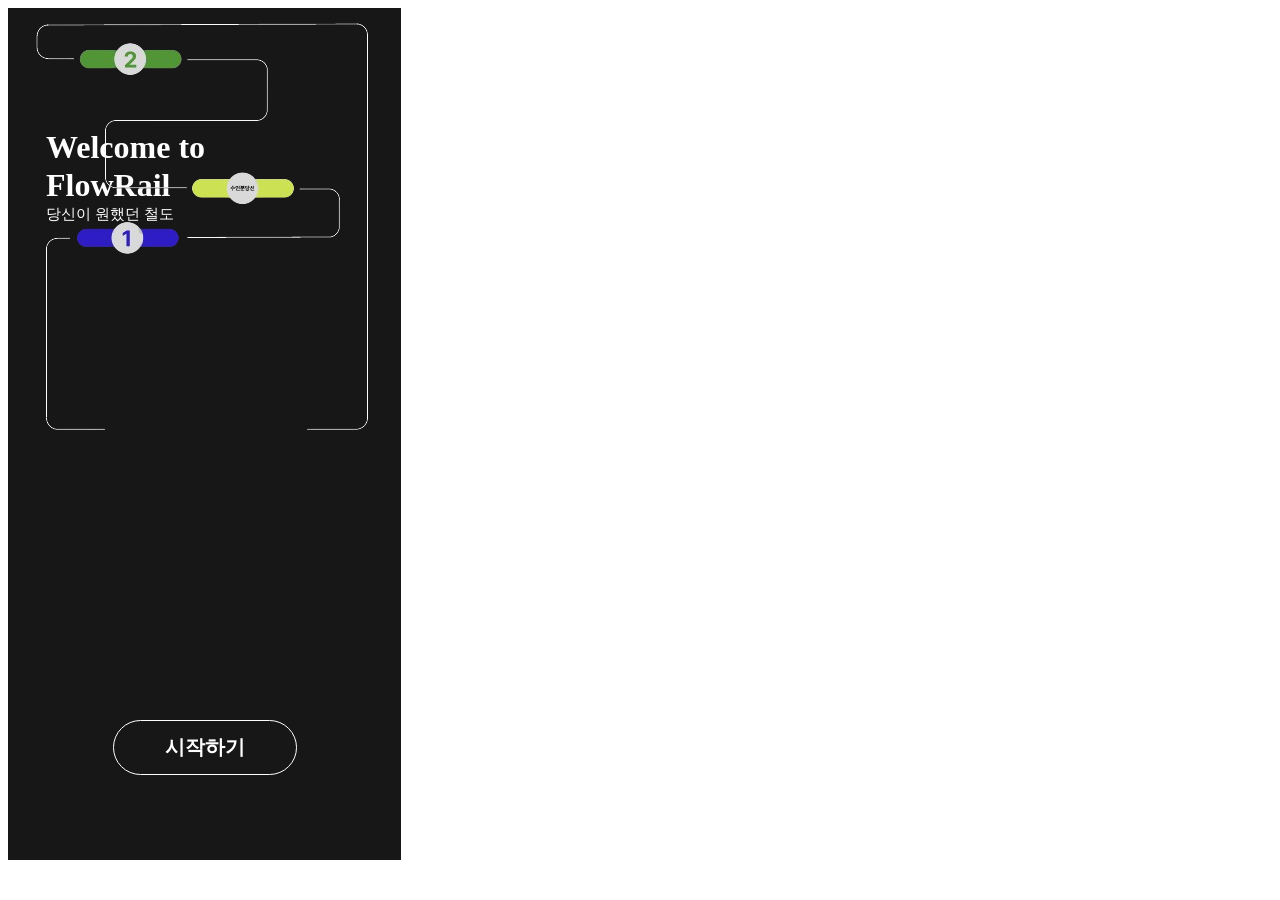
<file: FlowRail/service_templates/index.html>
<!DOCTYPE html>
<html lang="en">
<head>
<meta charset="UTF-8">
<meta name="viewport" content="width=device-width, initial-scale=1.0">
<title>FlowRail Search Page</title>
    <head>
        <meta charset="utf-8" />
        <link rel="stylesheet" href="style.css" />
    </head>
    <body>
        <div class="FlowRail-First">
            <div>
                <span class="Welcome-to">
                    Welcome to
                </span>
                <span class="FlowRail">
                    FlowRail
                </span>
                <span class="Flowrail-you-want">
                    당신이 원했던 철도
                </span>
            </div>
            <img src="/FlowRail/service_templates/images/firstpage.png">
            <spawn class="startbtn">
                시작하기
            </span>
        </div>
    </body>
</html>
</file>
<file: FlowRail/service_templates/style.css>
.FlowRail-First {
    display: flex;
    flex-direction: column;
    align-items: center;
    width: 393px;
    height: 852px;
    flex-grow: 0;
    background-color: #171717;
}
.FlowRail-First div{
    position: absolute;
    left: 46px;
    top: 129px;
    display: flex;
    flex-direction: column;
}
.Welcome-to {
    width: 249px;
    height: 38px;
    font-family: Pretendard;
    font-size: 32px;
    font-weight: bold;
    font-stretch: normal;
    font-style: normal;
    line-height: normal;
    letter-spacing: normal;
    text-align: left;
    color: #fff;
}
.FlowRail {
    width: 140px;
    height: 38px;
    font-family: Pretendard;
    font-size: 32px;
    font-weight: bold;
    font-stretch: normal;
    font-style: normal;
    line-height: normal;
    letter-spacing: normal;
    text-align: left;
    color: #fff;
}

.Flowrail-you-want {
    width: 281px;
    height: 24px;
    font-family: Pretendard;
    font-size: 15px;
    font-weight: normal;
    font-stretch: normal;
    font-style: normal;
    line-height: normal;
    letter-spacing: normal;
    text-align: left;
    color: #fff;
}

.startbtn{
    position:absolute;
    text-align:center;
    top: 720px;
    width: 182px;
    font-family: Pretendard;
    font-size: 20px;
    font-weight: bold;
    font-stretch: normal;
    font-style: normal;
    line-height: normal;
    letter-spacing: normal;
    color: #fff;
    border-radius: 40px;
    border: solid 1px #fff;
    padding: 0px;
    padding-top: 13px;
    padding-bottom: 13px;
}

img{
    position: absolute;
    text-align: center;
    top: 325;
}
</file>
